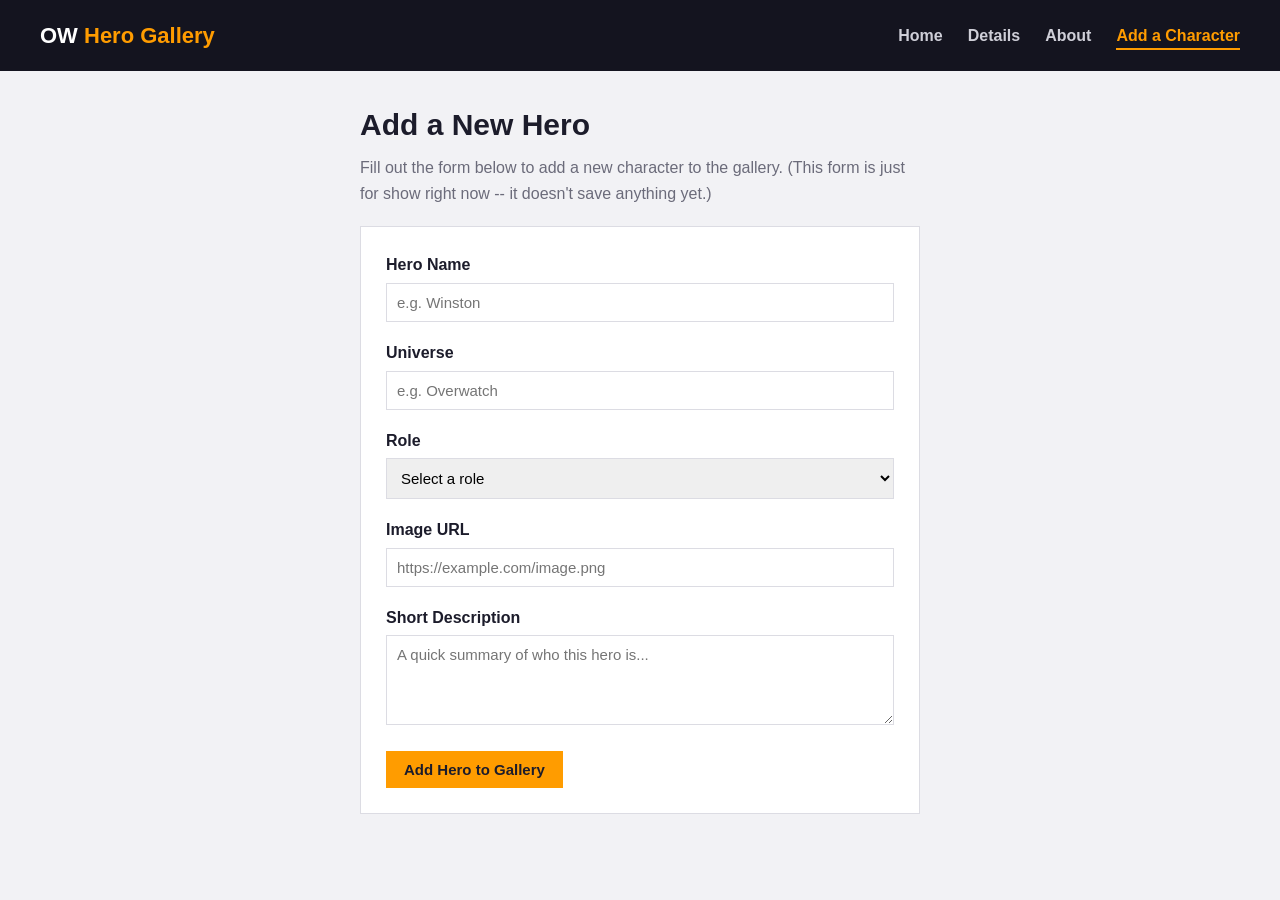
<file: new-character-form.html>
<!DOCTYPE html>
<html lang="en">
<head>
  <meta charset="UTF-8">
  <meta name="viewport" content="width=device-width, initial-scale=1.0">
  <title>Add a Character - Overwatch Character Gallery</title>
  <link rel="stylesheet" href="style.css">
</head>
<body>

  <!-- Navigation Bar -->
  <nav class="navbar">
    <div class="logo">OW <span>Hero Gallery</span></div>
    <ul class="nav-links">
      <li><a href="index.html">Home</a></li>
      <li><a href="details.html">Details</a></li>
      <li><a href="about.html">About</a></li>
      <li><a href="new-character-form.html" class="active">Add a Character</a></li>
    </ul>
  </nav>

  <div class="form-wrap">
    <h1>Add a New Hero</h1>
    <p>Fill out the form below to add a new character to the gallery. (This form is just for show right now -- it doesn't save anything yet.)</p>

    <form class="character-form">

      <div class="form-group">
        <label for="hero-name">Hero Name</label>
        <input type="text" id="hero-name" name="hero-name" placeholder="e.g. Winston">
      </div>

      <div class="form-group">
        <label for="universe">Universe</label>
        <input type="text" id="universe" name="universe" placeholder="e.g. Overwatch">
      </div>

      <div class="form-group">
        <label for="role">Role</label>
        <select id="role" name="role">
          <option value="">Select a role</option>
          <option value="damage">Damage</option>
          <option value="tank">Tank</option>
          <option value="support">Support</option>
        </select>
      </div>

      <div class="form-group">
        <label for="image-url">Image URL</label>
        <input type="url" id="image-url" name="image-url" placeholder="https://example.com/image.png">
      </div>

      <div class="form-group">
        <label for="description">Short Description</label>
        <textarea id="description" name="description" placeholder="A quick summary of who this hero is..."></textarea>
      </div>

      <button type="submit" class="btn">Add Hero to Gallery</button>

    </form>
  </div>
</body>
</html>
</file>
<file: style.css>
/* =======================================
   Overwatch Character Gallery
   Main Stylesheet
   ======================================= */

* {
  margin: 0;
  padding: 0;
  box-sizing: border-box;
}

body {
  font-family: Arial, Helvetica, sans-serif;
  background-color: #f2f2f5;
  color: #222230;
  line-height: 1.6;
}

a {
  text-decoration: none;
  color: inherit;
}

img {
  max-width: 100%;
  display: block;
}

/* ---------- Navigation Bar ---------- */

.navbar {
  background-color: #14141f;
  display: flex;
  flex-wrap: wrap;
  justify-content: space-between;
  align-items: center;
  padding: 18px 40px;
}

.logo {
  color: #ffffff;
  font-size: 22px;
  font-weight: bold;
}

.logo span {
  color: #ff9c00;
}

.nav-links {
  list-style: none;
  display: flex;
  gap: 25px;
}

.nav-links li a {
  color: #cfcfd8;
  font-weight: bold;
  padding-bottom: 4px;
}

.nav-links li a:hover {
  color: #ffffff;
}

.nav-links li a.active {
  color: #ff9c00;
  border-bottom: 2px solid #ff9c00;
}

/* ---------- Hero Banner ---------- */

.hero-banner {
  background-color: #1c1c2b;
  color: #ffffff;
  text-align: center;
  padding: 40px 20px;
}

.hero-banner h1 {
  font-size: 34px;
  margin-bottom: 10px;
}

.hero-banner p {
  color: #b7b7c4;
  font-size: 16px;
}

/* ---------- Search Section ---------- */

.search-section {
  max-width: 900px;
  margin: 25px auto;
  background-color: #ffffff;
  border: 1px solid #dcdce3;
  padding: 15px 20px;
  display: flex;
  gap: 10px;
  flex-wrap: wrap;
}

.search-section input[type="text"] {
  flex: 1;
  min-width: 200px;
  padding: 10px;
  border: 1px solid #dcdce3;
  font-size: 15px;
}

/* ---------- Buttons ---------- */

.btn {
  display: inline-block;
  background-color: #ff9c00;
  color: #1c1c2b;
  font-weight: bold;
  border: none;
  padding: 10px 18px;
  font-size: 15px;
  cursor: pointer;
}

.btn:hover {
  background-color: #e88a00;
}

.btn-outline {
  background-color: transparent;
  border: 2px solid #ff9c00;
  color: #ff9c00;
}

.btn-outline:hover {
  background-color: #ff9c00;
  color: #1c1c2b;
}

/* ---------- Section Wrapper ---------- */

.section-wrap {
  max-width: 1100px;
  margin: 0 auto;
  padding: 10px 20px 50px 20px;
}

.section-wrap h2 {
  font-size: 24px;
  margin-bottom: 15px;
  color: #1c1c2b;
}

.result-count {
  color: #6b6b7a;
  margin-bottom: 15px;
  font-size: 14px;
}

/* ---------- Character Card Grid ---------- */

.card-grid {
  display: grid;
  grid-template-columns: repeat(auto-fit, minmax(230px, 1fr));
  gap: 20px;
}

.character-card {
  background-color: #ffffff;
  border: 1px solid #dcdce3;
}

.character-card img {
  width: 100%;
  height: 200px;
  object-fit: contain;
  background-color: #14141f;
}

.card-body {
  padding: 15px;
}

.card-body h3 {
  font-size: 20px;
  margin-bottom: 4px;
}

.role-badge {
  display: inline-block;
  color: #ff9c00;
  font-size: 13px;
  font-weight: bold;
  margin-bottom: 8px;
}

.card-body p.summary {
  font-size: 14px;
  color: #45455a;
  margin-bottom: 12px;
}

/* ---------- Details Page ---------- */

.details-wrap {
  max-width: 1000px;
  margin: 30px auto;
  padding: 0 20px 50px 20px;
  display: flex;
  gap: 30px;
  flex-wrap: wrap;
}

.details-image {
  flex: 1 1 300px;
}

.details-text {
  flex: 2 1 400px;
}

.details-text h1 {
  font-size: 32px;
  color: #1c1c2b;
}

.details-text h2 {
  margin-top: 22px;
  margin-bottom: 8px;
  font-size: 19px;
  color: #1c1c2b;
}

.details-text p {
  margin-bottom: 12px;
  color: #3b3b4d;
}

.ability-list {
  list-style: disc;
  margin-left: 20px;
}

.ability-list li {
  margin-bottom: 8px;
  color: #3b3b4d;
}

.ability-list li strong {
  color: #1c1c2b;
}

.page-links {
  margin-top: 25px;
  display: flex;
  gap: 12px;
  flex-wrap: wrap;
}

/* ---------- About Page ---------- */

.about-wrap {
  max-width: 950px;
  margin: 30px auto;
  padding: 0 20px 50px 20px;
}

.about-flex {
  display: flex;
  gap: 25px;
  flex-wrap: wrap;
  align-items: center;
  margin-bottom: 25px;
}

.about-flex img {
  flex: 1 1 300px;
}

.about-text {
  flex: 1 1 400px;
}

.about-wrap h1 {
  font-size: 32px;
  margin-bottom: 15px;
  color: #1c1c2b;
}

.about-wrap h2 {
  font-size: 20px;
  margin: 20px 0 8px 0;
  color: #1c1c2b;
}

.about-wrap p {
  margin-bottom: 12px;
  color: #3b3b4d;
}

/* ---------- Form Page ---------- */

.form-wrap {
  max-width: 600px;
  margin: 30px auto;
  padding: 0 20px 50px 20px;
}

.form-wrap h1 {
  font-size: 30px;
  margin-bottom: 6px;
  color: #1c1c2b;
}

.form-wrap > p {
  color: #6b6b7a;
  margin-bottom: 20px;
}

.character-form {
  background-color: #ffffff;
  border: 1px solid #dcdce3;
  padding: 25px;
}

.form-group {
  margin-bottom: 18px;
}

.form-group label {
  display: block;
  font-weight: bold;
  margin-bottom: 5px;
  color: #1c1c2b;
}

.form-group input[type="text"],
.form-group input[type="url"],
.form-group select,
.form-group textarea {
  width: 100%;
  padding: 10px;
  border: 1px solid #dcdce3;
  font-size: 15px;
  font-family: inherit;
}

.form-group textarea {
  resize: vertical;
  min-height: 90px;
}

/* --------- Responsive --------- */

@media (max-width: 700px) {
  .navbar {
    flex-direction: column;
    gap: 10px;
    text-align: center;
  }

  .nav-links {
    gap: 15px;
    flex-wrap: wrap;
    justify-content: center;
  }

  .hero-banner h1 {
    font-size: 28px;
  }

  .details-wrap,
  .about-flex {
    flex-direction: column;
  }
}
</file>
